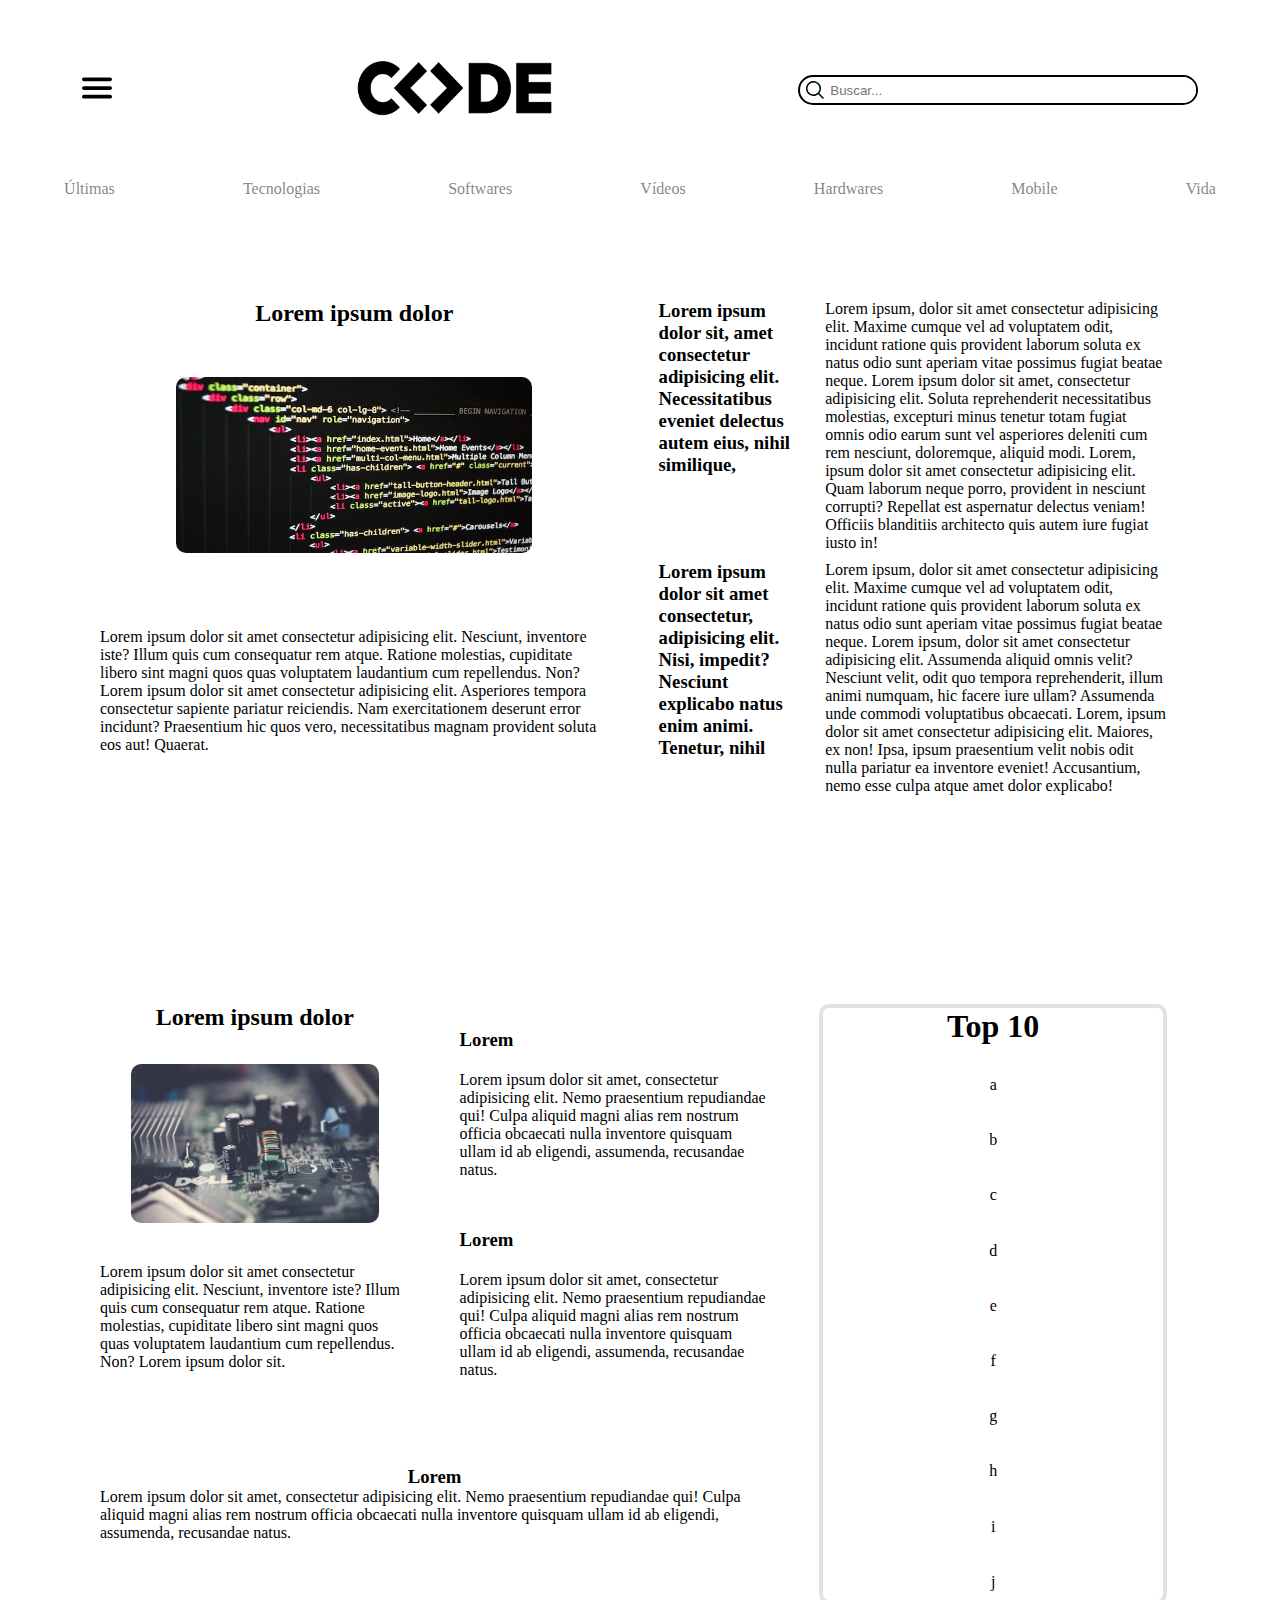
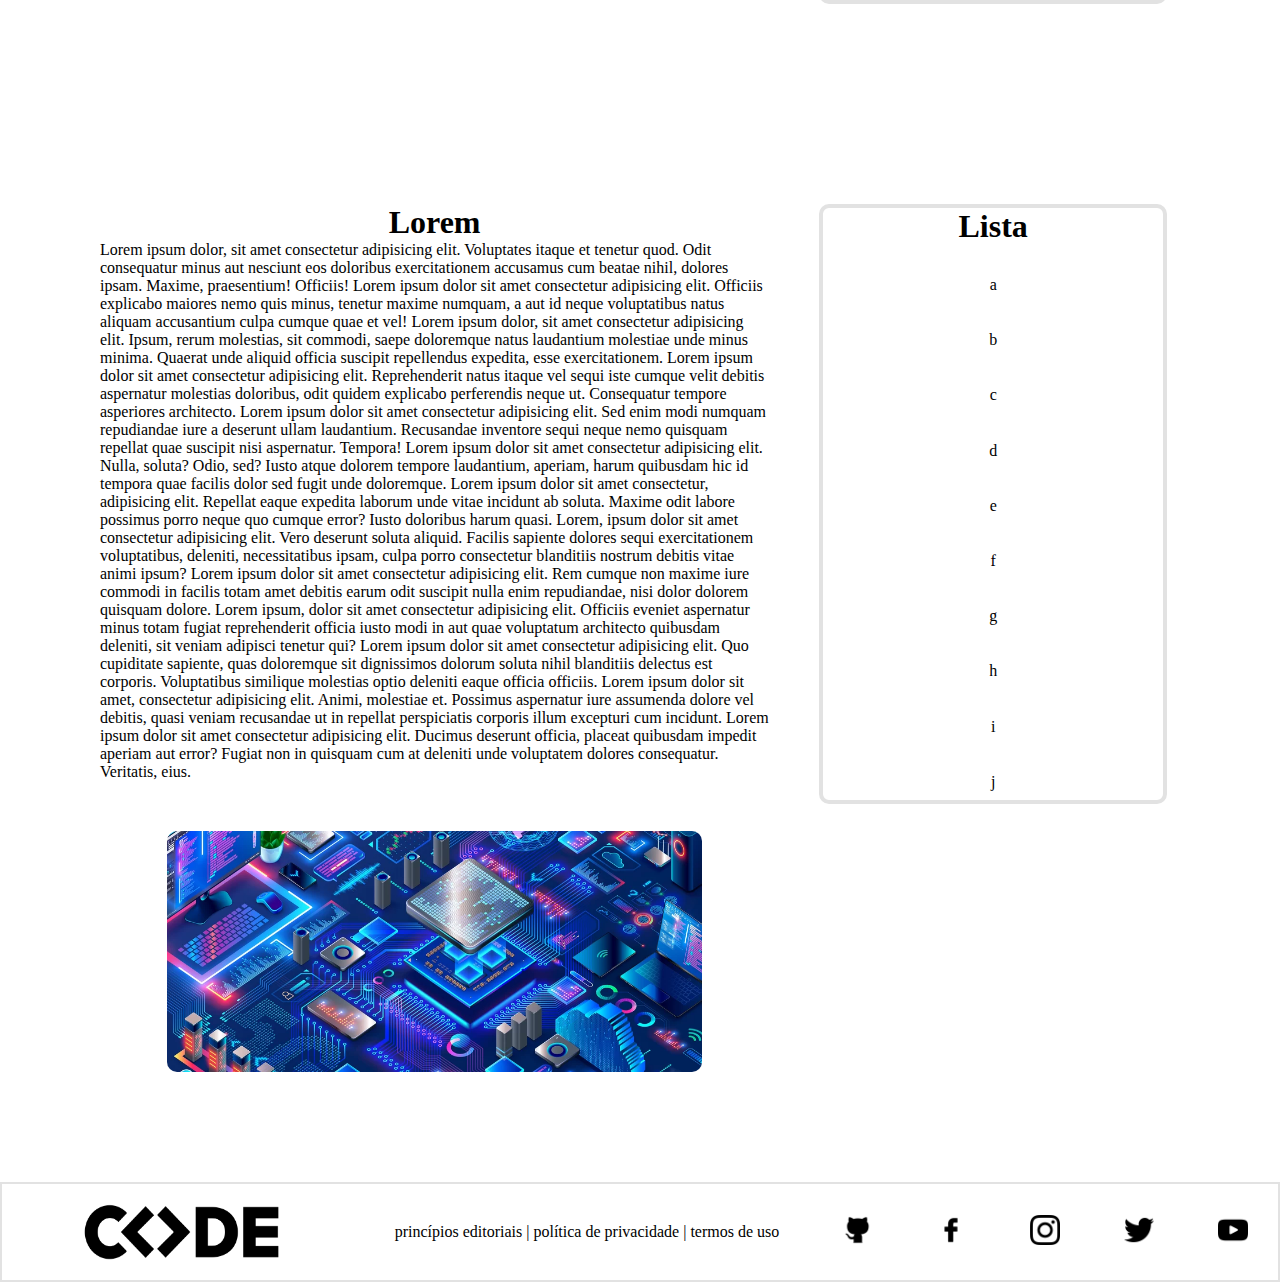
<file: index.html>
<!DOCTYPE html>
<html lang="pt-br">
  <head>
    <meta charset="UTF-8" />
    <meta http-equiv="X-UA-Compatible" content="IE=edge" />
    <meta name="viewport" content="width=device-width, initial-scale=1.0" />
    <link rel="stylesheet" href="./aula015/css/style.css" />
    <link rel="shortcut icon" href="./aula015/assets/favicon.png" type="image/x-icon" />
    <title>Home</title>
  </head>
  <body>
    <header>
      <label for="menu">
        <img src="./aula015/assets/hamburguer-menu.svg" alt="Menu" />
      </label>
      <input type="checkbox" id="menu" />
      <div class="icone-menu">
        <label for="menu">X</label>
        <ul>
          <a href="./index.html">
            <li><span>HOME</span></li>
          </a>
          <a href="./aula015/ultimas.html">
            <li>últimas</li>
          </a>
          <a href="./aula015/tecnologias.html">
            <li>tecnologias</li>
          </a>
          <a href="">
            <li>casas inteligentes</li>
          </a>
          <a href="">
            <li>esports</li>
          </a>
          <a href="">
            <li>celulares e tablets</li>
          </a>
          <a href="">
            <li>tops e últimas</li>
          </a>
          <a href="">
            <li>jogos</li>
          </a>
          <a href="">
            <li>política e privacidade</li>
          </a>
          <a href="">
            <li>Termos de uso</li>
          </a>
        </ul>
      </div>
      <a href="./index.html"><img src="./aula015/assets/logo.png" alt="Logo" id="logo" /></a>
      <div id="pesquisa">
        <img src="./aula015/assets/pesquisa.svg" alt="Pesquisa" />
        <input type="text" placeholder="Buscar..." />
      </div>
    </header>
    <nav>
      <ul>
        <a href="./aula015/ultimas.html">
          <li>Últimas</li>
        </a>
        <a href="./aula015/tecnologias.html">
          <li>Tecnologias</li>
        </a>
        <a href="">
          <li>Softwares</li>
        </a>
        <a href="">
          <li>Vídeos</li>
        </a>
        <a href="">
          <li>Hardwares</li>
        </a>
        <a href="">
          <li>Mobile</li>
        </a>
        <a href="">
          <li>Vida</li>
        </a>
      </ul>
    </nav>
    <main>
      <section id="section1">
        <div id="container1">
          <h2>Lorem ipsum dolor</h2>
          <img src="./aula015/assets/section1.jpeg" alt="" />
          <p>
            Lorem ipsum dolor sit amet consectetur adipisicing elit. Nesciunt,
            inventore iste? Illum quis cum consequatur rem atque. Ratione
            molestias, cupiditate libero sint magni quos quas voluptatem
            laudantium cum repellendus. Non? Lorem ipsum dolor sit amet
            consectetur adipisicing elit. Asperiores tempora consectetur
            sapiente pariatur reiciendis. Nam exercitationem deserunt error
            incidunt? Praesentium hic quos vero, necessitatibus magnam provident
            soluta eos aut! Quaerat.
          </p>
        </div>
        <div id="noticia1">
          <h3>
            Lorem ipsum dolor sit, amet consectetur adipisicing elit.
            Necessitatibus eveniet delectus autem eius, nihil similique,
          </h3>
          <p>
            Lorem ipsum, dolor sit amet consectetur adipisicing elit. Maxime
            cumque vel ad voluptatem odit, incidunt ratione quis provident
            laborum soluta ex natus odio sunt aperiam vitae possimus fugiat
            beatae neque. Lorem ipsum dolor sit amet, consectetur adipisicing
            elit. Soluta reprehenderit necessitatibus molestias, excepturi minus
            tenetur totam fugiat omnis odio earum sunt vel asperiores deleniti
            cum rem nesciunt, doloremque, aliquid modi. Lorem, ipsum dolor sit
            amet consectetur adipisicing elit. Quam laborum neque porro,
            provident in nesciunt corrupti? Repellat est aspernatur delectus
            veniam! Officiis blanditiis architecto quis autem iure fugiat iusto
            in!
          </p>
        </div>
        <div id="noticia2">
          <h3>
            Lorem ipsum dolor sit amet consectetur, adipisicing elit. Nisi,
            impedit? Nesciunt explicabo natus enim animi. Tenetur, nihil
          </h3>
          <p>
            Lorem ipsum, dolor sit amet consectetur adipisicing elit. Maxime
            cumque vel ad voluptatem odit, incidunt ratione quis provident
            laborum soluta ex natus odio sunt aperiam vitae possimus fugiat
            beatae neque. Lorem ipsum, dolor sit amet consectetur adipisicing
            elit. Assumenda aliquid omnis velit? Nesciunt velit, odit quo
            tempora reprehenderit, illum animi numquam, hic facere iure ullam?
            Assumenda unde commodi voluptatibus obcaecati. Lorem, ipsum dolor
            sit amet consectetur adipisicing elit. Maiores, ex non! Ipsa, ipsum
            praesentium velit nobis odit nulla pariatur ea inventore eveniet!
            Accusantium, nemo esse culpa atque amet dolor explicabo!
          </p>
        </div>
      </section>
      <section id="section2">
        <div id="container2">
          <div id="bloco1">
            <h2>Lorem ipsum dolor</h2>
            <img src="./aula015/assets/section2.jpeg" alt="" />
            <p>
              Lorem ipsum dolor sit amet consectetur adipisicing elit. Nesciunt,
              inventore iste? Illum quis cum consequatur rem atque. Ratione
              molestias, cupiditate libero sint magni quos quas voluptatem
              laudantium cum repellendus. Non? Lorem ipsum dolor sit.
            </p>
          </div>
          <div id="blocos1">
            <h3>Lorem</h3>
            <p>
              Lorem ipsum dolor sit amet, consectetur adipisicing elit. Nemo
              praesentium repudiandae qui! Culpa aliquid magni alias rem nostrum
              officia obcaecati nulla inventore quisquam ullam id ab eligendi,
              assumenda, recusandae natus.
            </p>
          </div>
          <div id="blocos2">
            <h3>Lorem</h3>
            <p>
              Lorem ipsum dolor sit amet, consectetur adipisicing elit. Nemo
              praesentium repudiandae qui! Culpa aliquid magni alias rem nostrum
              officia obcaecati nulla inventore quisquam ullam id ab eligendi,
              assumenda, recusandae natus.
            </p>
          </div>
          <div id="bloco2">
            <h3>Lorem</h3>
            <p>
              Lorem ipsum dolor sit amet, consectetur adipisicing elit. Nemo
              praesentium repudiandae qui! Culpa aliquid magni alias rem nostrum
              officia obcaecati nulla inventore quisquam ullam id ab eligendi,
              assumenda, recusandae natus.
            </p>
          </div>
        </div>
        <div class="lista">
          <h1>Top 10</h1>
          <ul>
            <li>a</li>
            <li>b</li>
            <li>c</li>
            <li>d</li>
            <li>e</li>
            <li>f</li>
            <li>g</li>
            <li>h</li>
            <li>i</li>
            <li>j</li>
          </ul>
        </div>
      </section>
      <section id="section3">
        <div id="container3">
          <h1>Lorem</h1>
          <p>
            Lorem ipsum dolor, sit amet consectetur adipisicing elit. Voluptates
            itaque et tenetur quod. Odit consequatur minus aut nesciunt eos
            doloribus exercitationem accusamus cum beatae nihil, dolores ipsam.
            Maxime, praesentium! Officiis! Lorem ipsum dolor sit amet
            consectetur adipisicing elit. Officiis explicabo maiores nemo quis
            minus, tenetur maxime numquam, a aut id neque voluptatibus natus
            aliquam accusantium culpa cumque quae et vel! Lorem ipsum dolor, sit
            amet consectetur adipisicing elit. Ipsum, rerum molestias, sit
            commodi, saepe doloremque natus laudantium molestiae unde minus
            minima. Quaerat unde aliquid officia suscipit repellendus expedita,
            esse exercitationem. Lorem ipsum dolor sit amet consectetur
            adipisicing elit. Reprehenderit natus itaque vel sequi iste cumque
            velit debitis aspernatur molestias doloribus, odit quidem explicabo
            perferendis neque ut. Consequatur tempore asperiores architecto.
            Lorem ipsum dolor sit amet consectetur adipisicing elit. Sed enim
            modi numquam repudiandae iure a deserunt ullam laudantium.
            Recusandae inventore sequi neque nemo quisquam repellat quae
            suscipit nisi aspernatur. Tempora! Lorem ipsum dolor sit amet
            consectetur adipisicing elit. Nulla, soluta? Odio, sed? Iusto atque
            dolorem tempore laudantium, aperiam, harum quibusdam hic id tempora
            quae facilis dolor sed fugit unde doloremque. Lorem ipsum dolor sit
            amet consectetur, adipisicing elit. Repellat eaque expedita laborum
            unde vitae incidunt ab soluta. Maxime odit labore possimus porro
            neque quo cumque error? Iusto doloribus harum quasi. Lorem, ipsum
            dolor sit amet consectetur adipisicing elit. Vero deserunt soluta
            aliquid. Facilis sapiente dolores sequi exercitationem voluptatibus,
            deleniti, necessitatibus ipsam, culpa porro consectetur blanditiis
            nostrum debitis vitae animi ipsum? Lorem ipsum dolor sit amet
            consectetur adipisicing elit. Rem cumque non maxime iure commodi in
            facilis totam amet debitis earum odit suscipit nulla enim
            repudiandae, nisi dolor dolorem quisquam dolore. Lorem ipsum, dolor
            sit amet consectetur adipisicing elit. Officiis eveniet aspernatur
            minus totam fugiat reprehenderit officia iusto modi in aut quae
            voluptatum architecto quibusdam deleniti, sit veniam adipisci
            tenetur qui? Lorem ipsum dolor sit amet consectetur adipisicing
            elit. Quo cupiditate sapiente, quas doloremque sit dignissimos
            dolorum soluta nihil blanditiis delectus est corporis. Voluptatibus
            similique molestias optio deleniti eaque officia officiis. Lorem
            ipsum dolor sit amet, consectetur adipisicing elit. Animi, molestiae
            et. Possimus aspernatur iure assumenda dolore vel debitis, quasi
            veniam recusandae ut in repellat perspiciatis corporis illum
            excepturi cum incidunt. Lorem ipsum dolor sit amet consectetur
            adipisicing elit. Ducimus deserunt officia, placeat quibusdam
            impedit aperiam aut error? Fugiat non in quisquam cum at deleniti
            unde voluptatem dolores consequatur. Veritatis, eius.
          </p>
          <img src="./aula015/assets/section3.webp" alt="" />
        </div>
        <div class="lista">
          <h1>Lista</h1>
          <ul>
            <li>a</li>
            <li>b</li>
            <li>c</li>
            <li>d</li>
            <li>e</li>
            <li>f</li>
            <li>g</li>
            <li>h</li>
            <li>i</li>
            <li>j</li>
          </ul>
        </div>
      </section>
    </main>
    <footer>
      <img src="./aula015/assets/logo.png" alt="Logo" id="logo" />
      <p>princípios editoriais | política de privacidade | termos de uso</p>
      <div class="link-footer">
        <a href="https://isaacgoncod.github.io" target="_blank"
          ><img src="./aula015/assets/github.png" alt=""
        /></a>
        <a href=""><img src="./aula015/assets/facebook.png" alt="" /></a>
        <a href=""><img src="./aula015/assets/instagram.png" alt="" /></a>
        <a href=""><img src="./aula015/assets/twiter.png" alt="" /></a>
        <a href=""><img src="./aula015/assets/youtube.png" alt="" /></a>
      </div>
    </footer>
  </body>
</html>
</file>
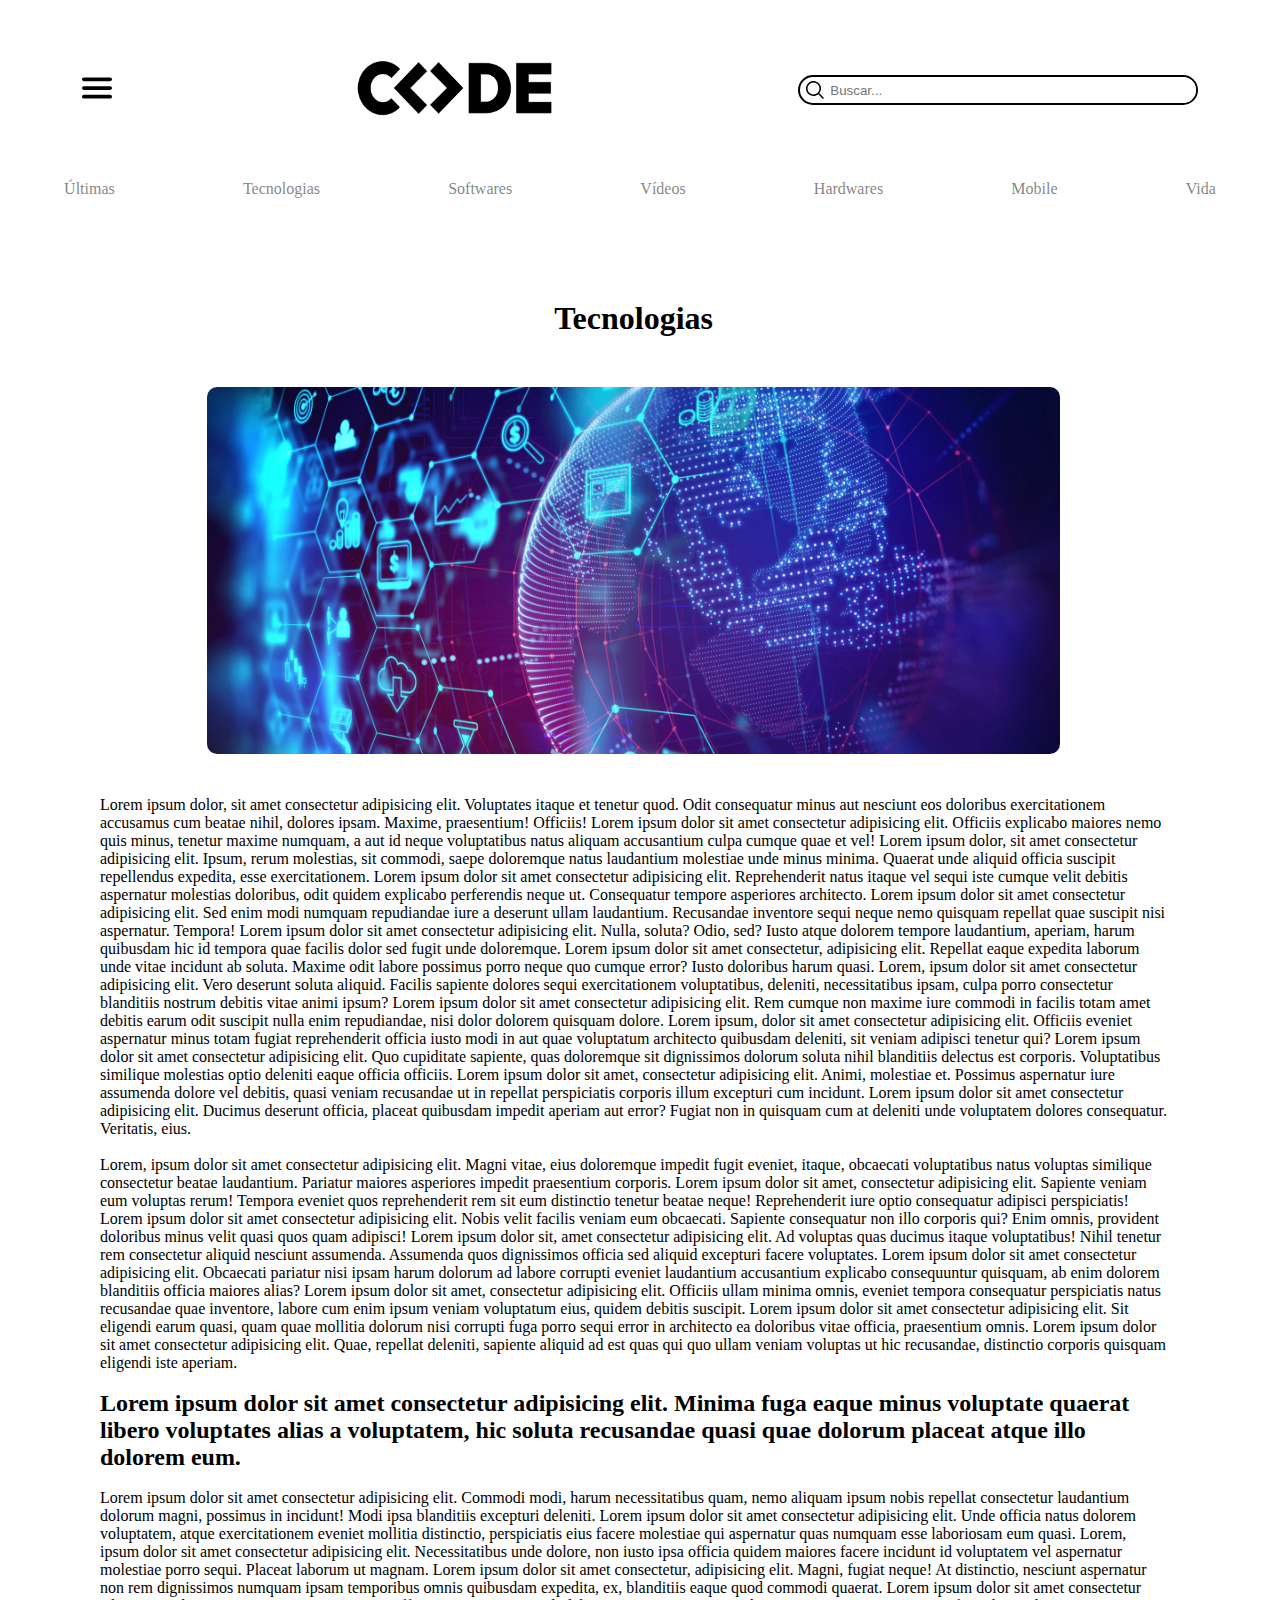
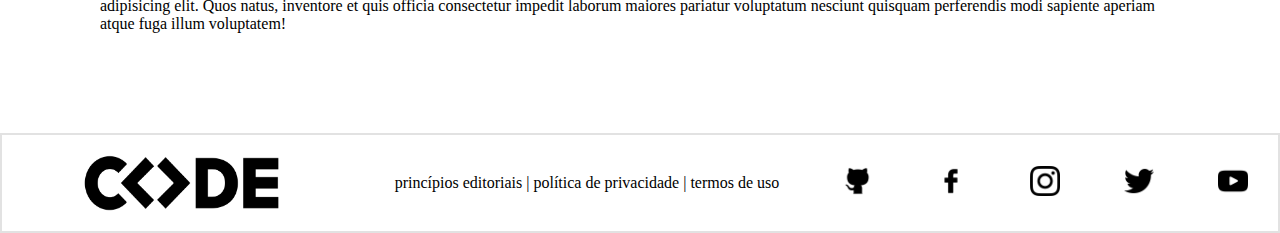
<file: aula015/tecnologias.html>
<!DOCTYPE html>
<html lang="pt-br">
  <head>
    <meta charset="UTF-8" />
    <meta http-equiv="X-UA-Compatible" content="IE=edge" />
    <meta name="viewport" content="width=device-width, initial-scale=1.0" />
    <link rel="stylesheet" href="./css/style.css" />
    <link rel="stylesheet" href="./css/tecnologias.css" />
    <link rel="shortcut icon" href="./assets/favicon.png" type="image/x-icon">
    <title>Tecnologias</title>
  </head>
  <body>
    <header>
      <label for="menu">
        <img src="./assets/hamburguer-menu.svg" alt="Menu" />
      </label>
      <input type="checkbox" id="menu" />
      <div class="icone-menu">
        <label for="menu">X</label>
        <ul>
          <a href="../index.html">
            <li><span>HOME</span></li>
          </a>
          <a href="./ultimas.html">
            <li>últimas</li>
          </a>
          <a href="./tecnologias.html">
            <li>tecnologias</li>
          </a>
          <a href="">
            <li>casas inteligentes</li>
          </a>
          <a href="">
            <li>esports</li>
          </a>
          <a href="">
            <li>celulares e tablets</li>
          </a>
          <a href="">
            <li>tops e últimas</li>
          </a>
          <a href="">
            <li>jogos</li>
          </a>
          <a href="">
            <li>política e privacidade</li>
          </a>
          <a href="">
            <li>Termos de uso</li>
          </a>
        </ul>
      </div>
      <a href="../index.html"><img src="./assets/logo.png" alt="Logo" id="logo" /></a>
      <div id="pesquisa">
        <img src="./assets/pesquisa.svg" alt="Pesquisa" />
        <input type="text" placeholder="Buscar..." />
      </div>
    </header>
    <nav>
      <ul>
        <a href="./ultimas.html">
          <li>Últimas</li>
        </a>
        <a href="./tecnologias.html">
          <li>Tecnologias</li>
        </a>
        <a href="">
          <li>Softwares</li>
        </a>
        <a href="">
          <li>Vídeos</li>
        </a>
        <a href="">
          <li>Hardwares</li>
        </a>
        <a href="">
          <li>Mobile</li>
        </a>
        <a href="">
          <li>Vida</li>
        </a>
      </ul>
    </nav>
    <main>
      <section id="section3">
        <div id="container3">
          <h1>Tecnologias</h1>
          <img src="./assets/tecnologias.webp" alt="" />
          <p>
            Lorem ipsum dolor, sit amet consectetur adipisicing elit. Voluptates
            itaque et tenetur quod. Odit consequatur minus aut nesciunt eos
            doloribus exercitationem accusamus cum beatae nihil, dolores ipsam.
            Maxime, praesentium! Officiis! Lorem ipsum dolor sit amet
            consectetur adipisicing elit. Officiis explicabo maiores nemo quis
            minus, tenetur maxime numquam, a aut id neque voluptatibus natus
            aliquam accusantium culpa cumque quae et vel! Lorem ipsum dolor, sit
            amet consectetur adipisicing elit. Ipsum, rerum molestias, sit
            commodi, saepe doloremque natus laudantium molestiae unde minus
            minima. Quaerat unde aliquid officia suscipit repellendus expedita,
            esse exercitationem. Lorem ipsum dolor sit amet consectetur
            adipisicing elit. Reprehenderit natus itaque vel sequi iste cumque
            velit debitis aspernatur molestias doloribus, odit quidem explicabo
            perferendis neque ut. Consequatur tempore asperiores architecto.
            Lorem ipsum dolor sit amet consectetur adipisicing elit. Sed enim
            modi numquam repudiandae iure a deserunt ullam laudantium.
            Recusandae inventore sequi neque nemo quisquam repellat quae
            suscipit nisi aspernatur. Tempora! Lorem ipsum dolor sit amet
            consectetur adipisicing elit. Nulla, soluta? Odio, sed? Iusto atque
            dolorem tempore laudantium, aperiam, harum quibusdam hic id tempora
            quae facilis dolor sed fugit unde doloremque. Lorem ipsum dolor sit
            amet consectetur, adipisicing elit. Repellat eaque expedita laborum
            unde vitae incidunt ab soluta. Maxime odit labore possimus porro
            neque quo cumque error? Iusto doloribus harum quasi. Lorem, ipsum
            dolor sit amet consectetur adipisicing elit. Vero deserunt soluta
            aliquid. Facilis sapiente dolores sequi exercitationem voluptatibus,
            deleniti, necessitatibus ipsam, culpa porro consectetur blanditiis
            nostrum debitis vitae animi ipsum? Lorem ipsum dolor sit amet
            consectetur adipisicing elit. Rem cumque non maxime iure commodi in
            facilis totam amet debitis earum odit suscipit nulla enim
            repudiandae, nisi dolor dolorem quisquam dolore. Lorem ipsum, dolor
            sit amet consectetur adipisicing elit. Officiis eveniet aspernatur
            minus totam fugiat reprehenderit officia iusto modi in aut quae
            voluptatum architecto quibusdam deleniti, sit veniam adipisci
            tenetur qui? Lorem ipsum dolor sit amet consectetur adipisicing
            elit. Quo cupiditate sapiente, quas doloremque sit dignissimos
            dolorum soluta nihil blanditiis delectus est corporis. Voluptatibus
            similique molestias optio deleniti eaque officia officiis. Lorem
            ipsum dolor sit amet, consectetur adipisicing elit. Animi, molestiae
            et. Possimus aspernatur iure assumenda dolore vel debitis, quasi
            veniam recusandae ut in repellat perspiciatis corporis illum
            excepturi cum incidunt. Lorem ipsum dolor sit amet consectetur
            adipisicing elit. Ducimus deserunt officia, placeat quibusdam
            impedit aperiam aut error? Fugiat non in quisquam cum at deleniti
            unde voluptatem dolores consequatur. Veritatis, eius.
          </p>
          <br>
          <p>
            Lorem, ipsum dolor sit amet consectetur adipisicing elit. Magni
            vitae, eius doloremque impedit fugit eveniet, itaque, obcaecati
            voluptatibus natus voluptas similique consectetur beatae laudantium.
            Pariatur maiores asperiores impedit praesentium corporis. Lorem
            ipsum dolor sit amet, consectetur adipisicing elit. Sapiente veniam
            eum voluptas rerum! Tempora eveniet quos reprehenderit rem sit eum
            distinctio tenetur beatae neque! Reprehenderit iure optio
            consequatur adipisci perspiciatis! Lorem ipsum dolor sit amet
            consectetur adipisicing elit. Nobis velit facilis veniam eum
            obcaecati. Sapiente consequatur non illo corporis qui? Enim omnis,
            provident doloribus minus velit quasi quos quam adipisci! Lorem
            ipsum dolor sit, amet consectetur adipisicing elit. Ad voluptas quas
            ducimus itaque voluptatibus! Nihil tenetur rem consectetur aliquid
            nesciunt assumenda. Assumenda quos dignissimos officia sed aliquid
            excepturi facere voluptates. Lorem ipsum dolor sit amet consectetur adipisicing elit. Obcaecati pariatur nisi ipsam harum dolorum ad labore corrupti eveniet laudantium accusantium explicabo consequuntur quisquam, ab enim dolorem blanditiis officia maiores alias? Lorem ipsum dolor sit amet, consectetur adipisicing elit. Officiis ullam minima omnis, eveniet tempora consequatur perspiciatis natus recusandae quae inventore, labore cum enim ipsum veniam voluptatum eius, quidem debitis suscipit. Lorem ipsum dolor sit amet consectetur adipisicing elit. Sit eligendi earum quasi, quam quae mollitia dolorum nisi corrupti fuga porro sequi error in architecto ea doloribus vitae officia, praesentium omnis. Lorem ipsum dolor sit amet consectetur adipisicing elit. Quae, repellat deleniti, sapiente aliquid ad est quas qui quo ullam veniam voluptas ut hic recusandae, distinctio corporis quisquam eligendi iste aperiam.
          </p>
          <br>
          <h2>Lorem ipsum dolor sit amet consectetur adipisicing elit. Minima fuga eaque minus voluptate quaerat libero voluptates alias a voluptatem, hic soluta recusandae quasi quae dolorum placeat atque illo dolorem eum.</h2>
          <br>
          <p>Lorem ipsum dolor sit amet consectetur adipisicing elit. Commodi modi, harum necessitatibus quam, nemo aliquam ipsum nobis repellat consectetur laudantium dolorum magni, possimus in incidunt! Modi ipsa blanditiis excepturi deleniti. Lorem ipsum dolor sit amet consectetur adipisicing elit. Unde officia natus dolorem voluptatem, atque exercitationem eveniet mollitia distinctio, perspiciatis eius facere molestiae qui aspernatur quas numquam esse laboriosam eum quasi. Lorem, ipsum dolor sit amet consectetur adipisicing elit. Necessitatibus unde dolore, non iusto ipsa officia quidem maiores facere incidunt id voluptatem vel aspernatur molestiae porro sequi. Placeat laborum ut magnam. Lorem ipsum dolor sit amet consectetur, adipisicing elit. Magni, fugiat neque! At distinctio, nesciunt aspernatur non rem dignissimos numquam ipsam temporibus omnis quibusdam expedita, ex, blanditiis eaque quod commodi quaerat. Lorem ipsum dolor sit amet consectetur adipisicing elit. Quos natus, inventore et quis officia consectetur impedit laborum maiores pariatur voluptatum nesciunt quisquam perferendis modi sapiente aperiam atque fuga illum voluptatem!</p>
      </section>
    </main>
    <footer>
      <img src="./assets/logo.png" alt="Logo" id="logo" />
      <p>princípios editoriais | política de privacidade | termos de uso</p>
      <div class="link-footer">
        <a href="https://isaacgoncod.github.io" target="_blank"
          ><img src="./assets/github.png" alt=""
        /></a>
        <a href=""><img src="./assets/facebook.png" alt="" /></a>
        <a href=""><img src="./assets/instagram.png" alt="" /></a>
        <a href=""><img src="./assets/twiter.png" alt="" /></a>
        <a href=""><img src="./assets/youtube.png" alt="" /></a>
      </div>
    </footer>
  </body>
</html>
</file>
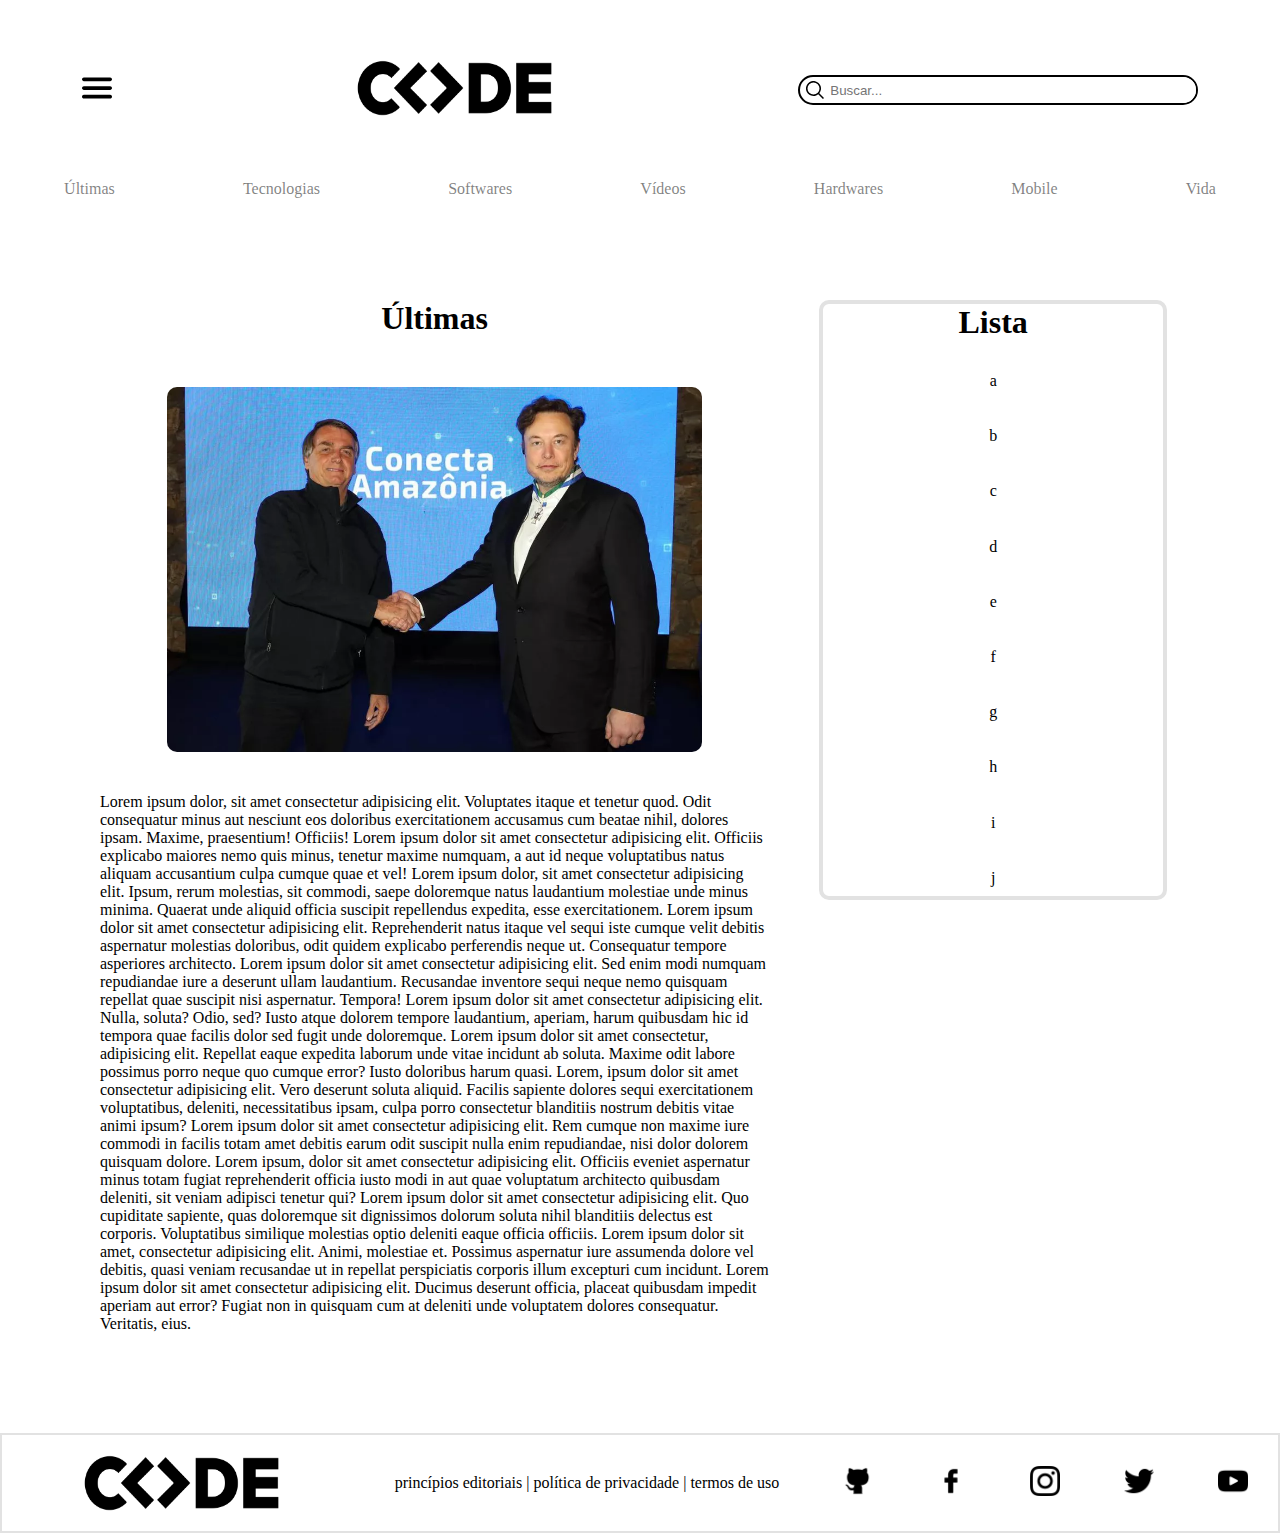
<file: aula015/ultimas.html>
<!DOCTYPE html>
<html lang="pt-br">
  <head>
    <meta charset="UTF-8" />
    <meta http-equiv="X-UA-Compatible" content="IE=edge" />
    <meta name="viewport" content="width=device-width, initial-scale=1.0" />
    <link rel="stylesheet" href="./css/style.css" />
    <link rel="shortcut icon" href="./assets/favicon.png" type="image/x-icon" />
    <title>Últimas</title>
  </head>
  <body>
    <header>
      <label for="menu">
        <img src="./assets/hamburguer-menu.svg" alt="Menu" />
      </label>
      <input type="checkbox" id="menu" />
      <div class="icone-menu">
        <label for="menu">X</label>
        <ul>
          <a href="../index.html">
            <li><span>HOME</span></li>
          </a>
          <a href="./ultimas.html">
            <li>últimas</li>
          </a>
          <a href="./tecnologias.html">
            <li>tecnologias</li>
          </a>
          <a href="">
            <li>casas inteligentes</li>
          </a>
          <a href="">
            <li>esports</li>
          </a>
          <a href="">
            <li>celulares e tablets</li>
          </a>
          <a href="">
            <li>tops e últimas</li>
          </a>
          <a href="">
            <li>jogos</li>
          </a>
          <a href="">
            <li>política e privacidade</li>
          </a>
          <a href="">
            <li>Termos de uso</li>
          </a>
        </ul>
      </div>
      <a href="../index.html"
        ><img src="./assets/logo.png" alt="Logo" id="logo"
      /></a>
      <div id="pesquisa">
        <img src="./assets/pesquisa.svg" alt="Pesquisa" />
        <input type="text" placeholder="Buscar..." />
      </div>
    </header>
    <nav>
      <ul>
        <a href="./ultimas.html">
          <li>Últimas</li>
        </a>
        <a href="./tecnologias.html">
          <li>Tecnologias</li>
        </a>
        <a href="">
          <li>Softwares</li>
        </a>
        <a href="">
          <li>Vídeos</li>
        </a>
        <a href="">
          <li>Hardwares</li>
        </a>
        <a href="">
          <li>Mobile</li>
        </a>
        <a href="">
          <li>Vida</li>
        </a>
      </ul>
    </nav>
    <main>
      <section id="section3">
        <div id="container3">
          <h1>Últimas</h1>
          <img src="./assets/ultimas.webp" alt="" />
          <p>
            Lorem ipsum dolor, sit amet consectetur adipisicing elit. Voluptates
            itaque et tenetur quod. Odit consequatur minus aut nesciunt eos
            doloribus exercitationem accusamus cum beatae nihil, dolores ipsam.
            Maxime, praesentium! Officiis! Lorem ipsum dolor sit amet
            consectetur adipisicing elit. Officiis explicabo maiores nemo quis
            minus, tenetur maxime numquam, a aut id neque voluptatibus natus
            aliquam accusantium culpa cumque quae et vel! Lorem ipsum dolor, sit
            amet consectetur adipisicing elit. Ipsum, rerum molestias, sit
            commodi, saepe doloremque natus laudantium molestiae unde minus
            minima. Quaerat unde aliquid officia suscipit repellendus expedita,
            esse exercitationem. Lorem ipsum dolor sit amet consectetur
            adipisicing elit. Reprehenderit natus itaque vel sequi iste cumque
            velit debitis aspernatur molestias doloribus, odit quidem explicabo
            perferendis neque ut. Consequatur tempore asperiores architecto.
            Lorem ipsum dolor sit amet consectetur adipisicing elit. Sed enim
            modi numquam repudiandae iure a deserunt ullam laudantium.
            Recusandae inventore sequi neque nemo quisquam repellat quae
            suscipit nisi aspernatur. Tempora! Lorem ipsum dolor sit amet
            consectetur adipisicing elit. Nulla, soluta? Odio, sed? Iusto atque
            dolorem tempore laudantium, aperiam, harum quibusdam hic id tempora
            quae facilis dolor sed fugit unde doloremque. Lorem ipsum dolor sit
            amet consectetur, adipisicing elit. Repellat eaque expedita laborum
            unde vitae incidunt ab soluta. Maxime odit labore possimus porro
            neque quo cumque error? Iusto doloribus harum quasi. Lorem, ipsum
            dolor sit amet consectetur adipisicing elit. Vero deserunt soluta
            aliquid. Facilis sapiente dolores sequi exercitationem voluptatibus,
            deleniti, necessitatibus ipsam, culpa porro consectetur blanditiis
            nostrum debitis vitae animi ipsum? Lorem ipsum dolor sit amet
            consectetur adipisicing elit. Rem cumque non maxime iure commodi in
            facilis totam amet debitis earum odit suscipit nulla enim
            repudiandae, nisi dolor dolorem quisquam dolore. Lorem ipsum, dolor
            sit amet consectetur adipisicing elit. Officiis eveniet aspernatur
            minus totam fugiat reprehenderit officia iusto modi in aut quae
            voluptatum architecto quibusdam deleniti, sit veniam adipisci
            tenetur qui? Lorem ipsum dolor sit amet consectetur adipisicing
            elit. Quo cupiditate sapiente, quas doloremque sit dignissimos
            dolorum soluta nihil blanditiis delectus est corporis. Voluptatibus
            similique molestias optio deleniti eaque officia officiis. Lorem
            ipsum dolor sit amet, consectetur adipisicing elit. Animi, molestiae
            et. Possimus aspernatur iure assumenda dolore vel debitis, quasi
            veniam recusandae ut in repellat perspiciatis corporis illum
            excepturi cum incidunt. Lorem ipsum dolor sit amet consectetur
            adipisicing elit. Ducimus deserunt officia, placeat quibusdam
            impedit aperiam aut error? Fugiat non in quisquam cum at deleniti
            unde voluptatem dolores consequatur. Veritatis, eius.
          </p>
        </div>
        <div class="lista">
          <h1>Lista</h1>
          <ul>
            <li>a</li>
            <li>b</li>
            <li>c</li>
            <li>d</li>
            <li>e</li>
            <li>f</li>
            <li>g</li>
            <li>h</li>
            <li>i</li>
            <li>j</li>
          </ul>
        </div>
      </section>
    </main>
    <footer>
      <img src="./assets/logo.png" alt="Logo" id="logo" />
      <p>princípios editoriais | política de privacidade | termos de uso</p>
      <div class="link-footer">
        <a href="https://isaacgoncod.github.io" target="_blank"
          ><img src="./assets/github.png" alt=""
        /></a>
        <a href=""><img src="./assets/facebook.png" alt="" /></a>
        <a href=""><img src="./assets/instagram.png" alt="" /></a>
        <a href=""><img src="./assets/twiter.png" alt="" /></a>
        <a href=""><img src="./assets/youtube.png" alt="" /></a>
      </div>
    </footer>
  </body>
</html>
</file>
<file: aula015/css/style.css>
* {
  margin: 0;
  padding: 0;
  box-sizing: border-box;
  text-decoration: none;
}
span {
  font-size: 28px;
  text-decoration: underline;
}
header {
  width: 100vw;
  height: 180px;
  display: flex;
  justify-content: space-around;
  align-items: center;
}
header img {
  width: 30px;
  height: 30px;
  cursor: pointer;
}
#menu {
  display: none;
}
.icone-menu {
  width: 20vw;
  height: auto;
  position: absolute;
  top: 0;
  left: -20vw;
  background-color: rgba(255, 255, 255, 0.9);
  border: 1px solid black;
  border-radius: 5px;
  transition: 0.5s;
}
.icone-menu > label {
  cursor: pointer;
  display: flex;
  justify-content: flex-end;
  margin: 15px;
}
.icone-menu > ul > a > li {
  width: 100%;
  margin: 50px 0px;
  padding: 10px;
  font-size: 23px;
  color: black;
}
.icone-menu > ul > a > li:hover {
  background-color: rgba(0, 0, 0, 0.1);
  border-radius: 50px;
}
#menu:checked ~ .icone-menu {
  left: 0;
  text-align: center;
}
#pesquisa {
  width: 400px;
  height: 30px;
  display: flex;
  align-items: center;
  border-radius: 50px;
  border: 2px solid #000;
}
#pesquisa > img {
  padding: 6px;
}
#pesquisa > input {
  width: 100%;
  height: 100%;
  border-radius: 50px;
  outline: none;
  border: none;
}
#logo {
  width: 200px;
  height: 60px;
  margin: 0 80px;
}
nav > ul {
  width: 100%;
  height: 20px;
  display: flex;
  justify-content: space-around;
  list-style: none;
  color: rgba(0, 0, 0, 0.5);
}
nav > ul > a {
  text-decoration: none;
  color: rgba(0, 0, 0, 0.5);
}
nav > ul > a:hover {
  color: black;
}
section {
  width: 99vw;
  height: 100%;
  display: grid;
  padding: 100px;
  gap: 0 50px;
}
#section1 {
  grid-template-columns: 2fr 2fr;
  grid-template-rows: 2fr 2fr;
  grid-template-areas:
    "container1 noticia1"
    "container1 noticia2";
}
#container1 {
  grid-area: container1;
  display: grid;
  justify-items: center;
}
#container1 > img {
  width: 70%;
  height: 70%;
  border-radius: 10px;
}
#noticia1 {
  grid-area: noticia1;
  display: grid;
  grid-template-columns: 3fr 7fr;
  gap: 0 20px;
  align-content: center;
}
#noticia2 {
  grid-area: noticia2;
  display: grid;
  grid-template-columns: 3fr 7fr;
  gap: 0 20px;
  align-content: center;
}
#section2 {
  grid-template-columns: 4fr 1fr;
}
#container2 {
  display: grid;
  grid-template-columns: 1fr 1fr;
  grid-template-rows: 1fr 1fr 1fr;
  gap: 0 50px;
  grid-template-areas:
    "bloco1 blocos1"
    "bloco1 blocos2"
    "bloco2 bloco2";
}
#bloco1 {
  grid-area: bloco1;
  display: grid;
  justify-items: center;
}
#bloco1 > img {
  width: 80%;
  height: 80%;
  border-radius: 10px;
}
#blocos1 {
  grid-area: blocos1;
  display: grid;
  gap: 20px 0;
  align-content: center;
}
#blocos2 {
  grid-area: blocos2;
  display: grid;
  gap: 20px 0;
  align-content: center;
}
#bloco2 {
  grid-area: bloco2;
  display: grid;
  align-content: center;
  justify-items: center;
}
.lista {
  height: 600px;
  text-align: center;
  border: 4px solid #e2e2e2;
  border-radius: 10px;
}
.lista > ul {
  height: 100%;
  display: grid;
  list-style: none;
  padding: 20px;
}
.lista > ul > li {
  width: 300px;
  height: 40px;
  display: grid;
  align-items: center;
  border-radius: 5px;
}
.lista > ul > li:hover {
  cursor: pointer;
  background-color: rgba(0, 0, 0, 0.1);
}
#section3 {
  grid-template-columns: 4fr 1fr;
}
#container3 {
  display: grid;
  justify-items: center;
}
#container3 > img {
  width: 80%;
  height: 80%;
  border-radius: 10px;
  margin: 50px 0;
}
footer {
  width: 100vw;
  height: 100px;
  border: 2px solid #e2e2e2;
  display: flex;
  align-items: center;
  justify-content: space-between;
}
.link-footer > a > img {
  width: 50px;
  height: 50px;
  margin: 0 20px;
  padding: 10px;
  border-radius: 5px;
  background-color: white;
}
.link-footer > a > img:hover {
  background-color: #e2e2e2;
}
@media (max-width: 900px) {
  body {
    width: 100vw;
  }
  header {
    width: 100%;
    flex-direction: column;
  }
  #pesquisa {
    width: 50%;
  }
  .icone-menu {
    display: none;
    width: 100%;
  }
  #menu:checked ~ .icone-menu {
    display: block;
  }
  nav > ul {
    display: none;
  }
  section {
    width: 100%;
    height: 100%;
    display: flex;
    flex-direction: column;
    padding: 30px;
    margin: 100px 0;
  }
  #section1 {
    gap: 80px 0;
    margin: 80px 0;
  }
  #noticia1 {
    display: flex;
    flex-direction: column;
  }
  #noticia1 > p {
    margin: 50px 0;
  }
  #noticia2 {
    display: flex;
    flex-direction: column;
  }
  #noticia2 > p {
    margin: 50px 0;
  }
  #container2 {
    width: 100%;
    height: 100%;
    display: flex;
    flex-direction: column;
    gap: 80px 0;
    margin: 80px 0;
  }
  #section3 {
    gap: 80px;
    margin: 80px 0;
  }
  .lista {
    width: 100%;
  }
  .lista > ul > li{
    width: 100%;
  }
  footer {
    width: 100%;
    height: 300px;
    display: flex;
    flex-direction: column;
    padding: 25px;
  }
}
</file>
<file: aula015/css/tecnologias.css>
section{
  display: flex; 

}
</file>
